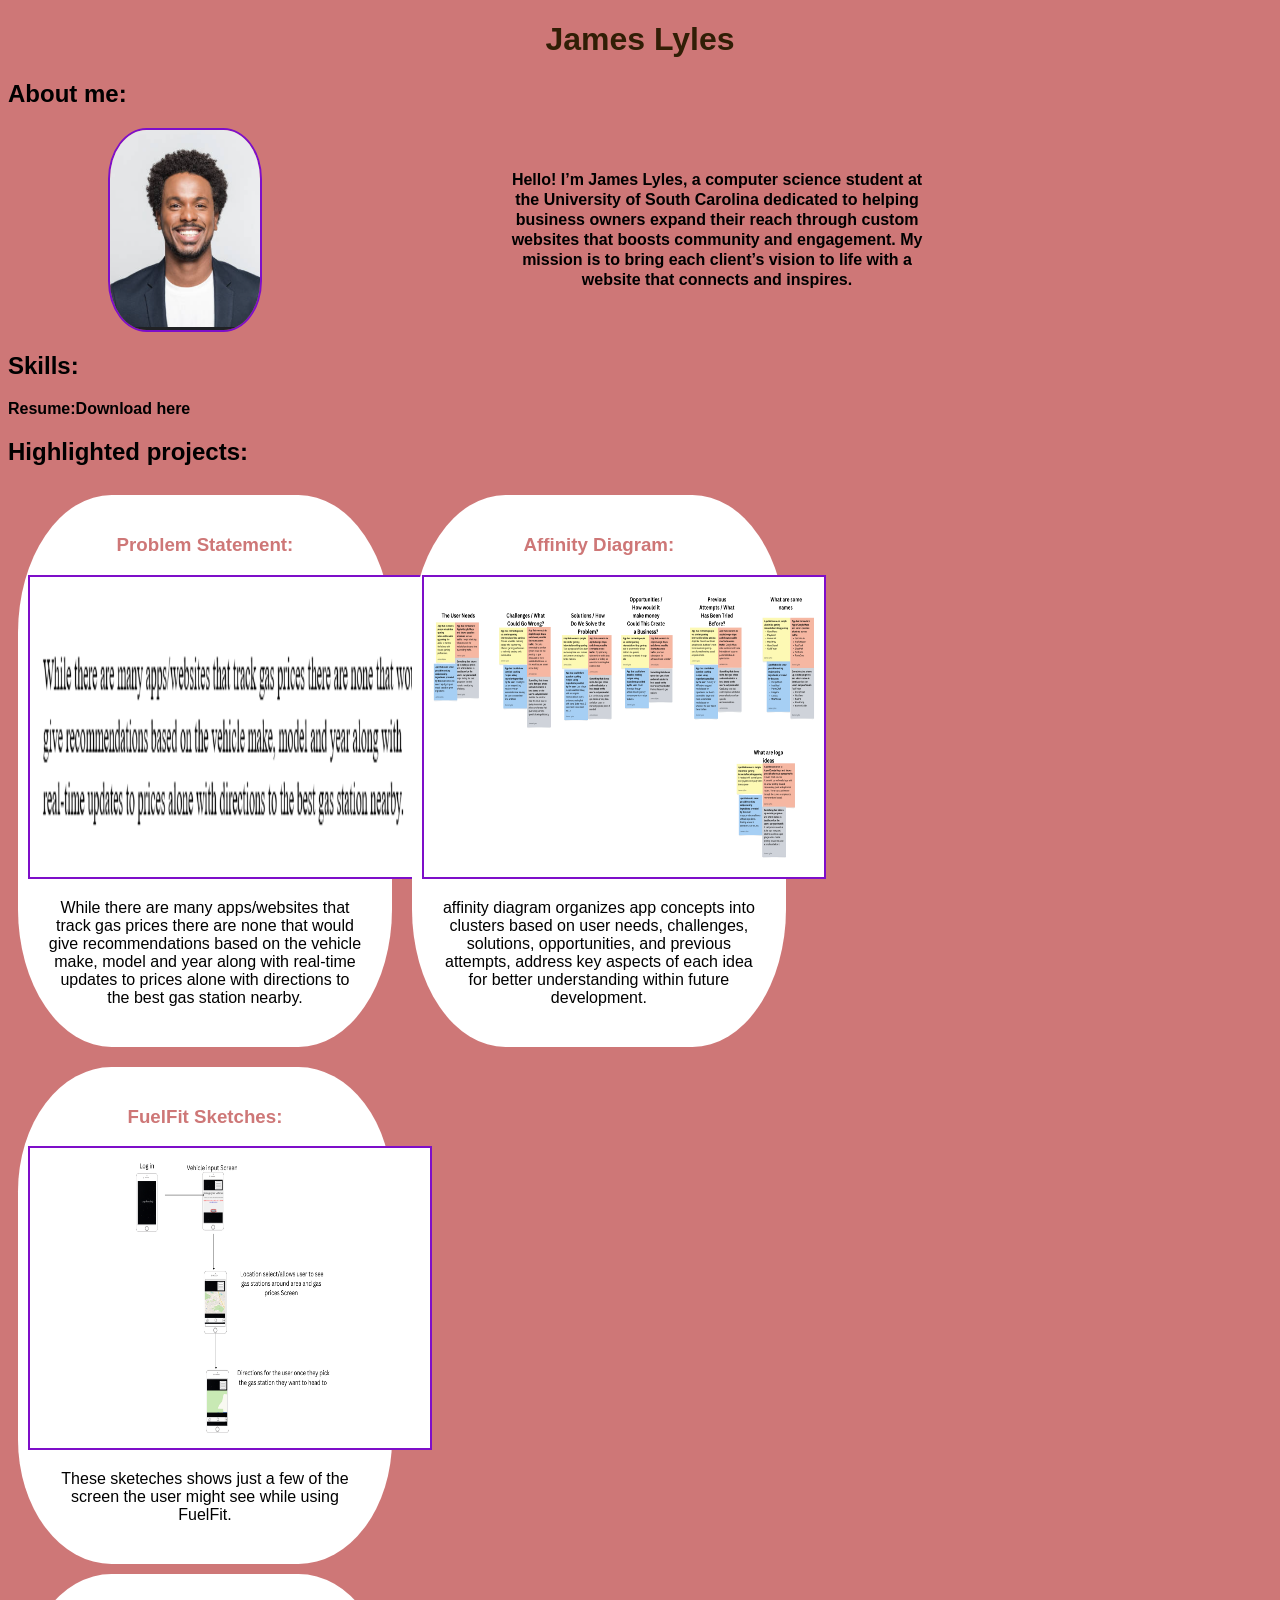
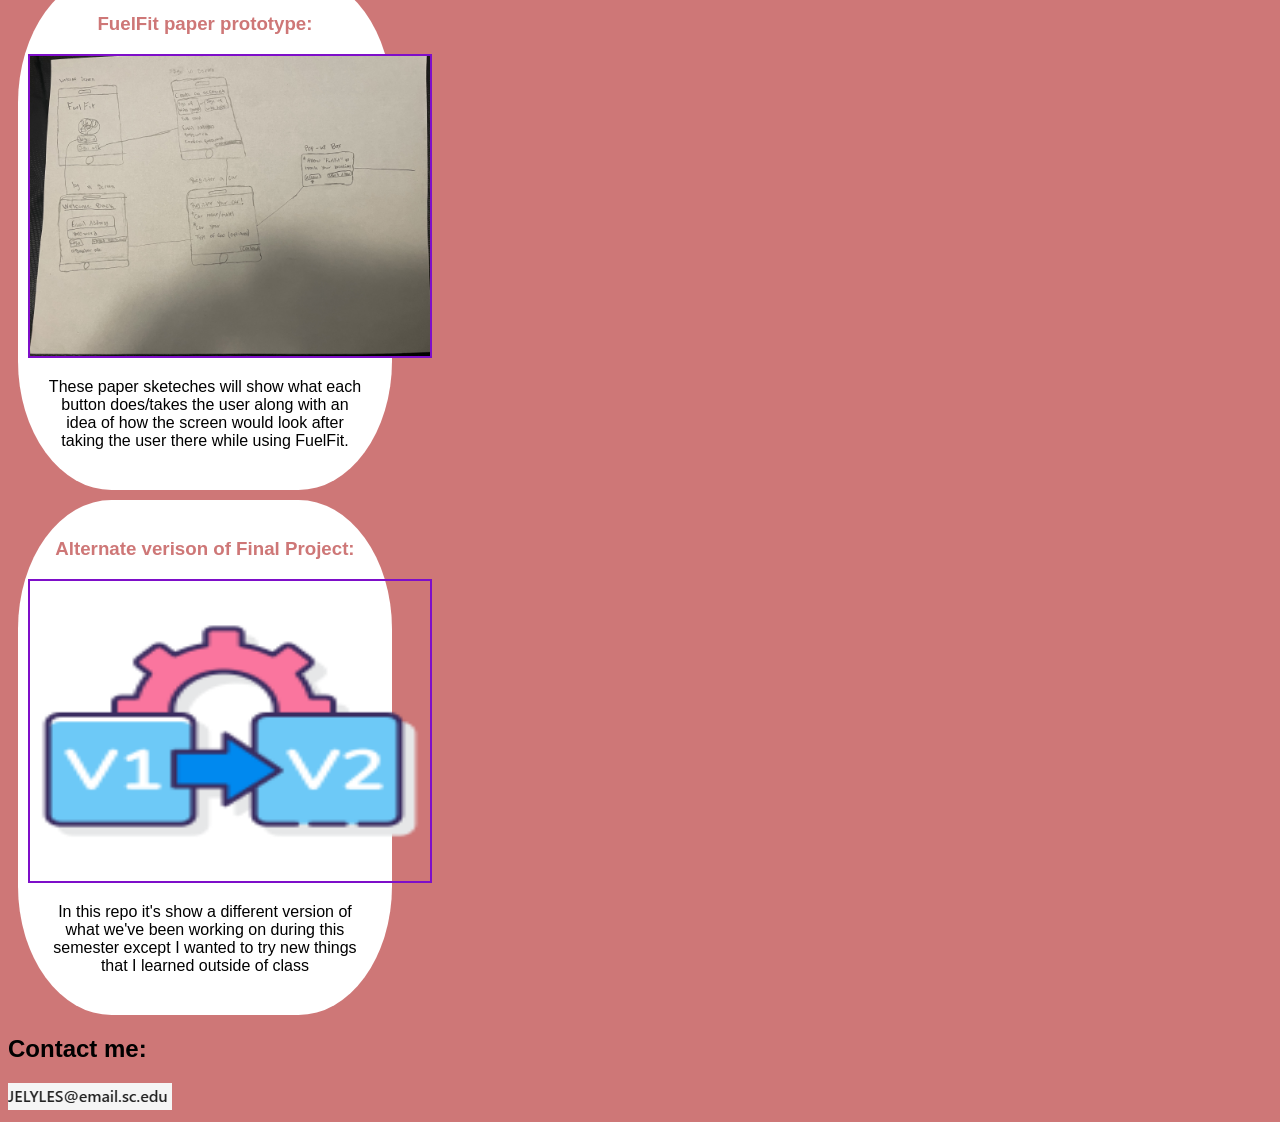
<file: index.html>
<!DOCTYPE html>
<html>
<head>
<title>CSCE 190: James lyles</title>
<link rel="stylesheet" href="styles.css" />
</head>
<body>
    <h1>James Lyles</h1>
    <h2>About me:</h2>
    <div class="about">
        <img src="images/Placeholder Headshot.png">
        <p>
            <b>Hello! I’m James Lyles, a computer science student at the University of South Carolina dedicated to helping business owners expand their reach through custom websites that boosts community and engagement.
             My mission is to bring each client’s vision to life with a website that connects and inspires.</b>
        </p>
        </div>

    <div class="about"> </div>
    <h2>Skills:</h2>
    <div class="skills">
        <p><b>Resume:</b><a href="files/Updated_JamesResume.pdf"><b>Download here</b></a></p>
    </div>
<p></p>
    
    <h2>Highlighted projects:</h2>

    <div class="projects">
        <!-- Problem Statement Assignment -->
<section class="project">
    <a href="files/Problem_Statement.pdf">
        <h3>Problem Statement:</h3></a>
    <a href="files/Problem_Statement.pdf">
        <img src="images/Problem-statment.png" >
    </a>
    <p>While there are many apps/websites that track gas prices there are none that would give recommendations based on the vehicle make, model and year along with real-time updates to prices alone with directions to the best gas station nearby.</p>
    </section>

    <!--Affinity Diagram Assignment -->
<section class="project">
    <a href="files/affinity diagram.pdf">
        <h3>Affinity Diagram:</h3>
    </a>
    <a href="files/affinity diagram.pdf">
        <img src="images/affinity diagram.png" >
    </a>
    <p>
    affinity diagram organizes app concepts into clusters based on user needs, challenges, solutions, opportunities, and previous attempts, address key aspects of each idea for  better understanding within future development.
    </p>
    </section>

    </div>


    <!--Sketches Assignment-->
<section class="project">
    <a href="files/FuelFit Sketches.pdf">
        <h3>FuelFit Sketches:</h3></a>
    <a href="files/FuelFit Sketches.pdf">
        <img src="images/main customer view (1).png"></a>
    <p>
    These sketeches shows just a few of the screen the user might see while using FuelFit. </p>
    </section>

    <!--Paper Prototype Assignment-->
<section class="project">
    <h3>FuelFit paper prototype:</h3></a>
    <a href="files/FuelFit paper prototype.pdf">
        <img src="images/FuelFit1.png"></a>
    <p>
    These paper sketeches will show what each button does/takes the user along with an idea of how the screen would look after taking the user there while using 
    FuelFit. </p>
    </section>

    <section class="project">
        <a href="https://github.com/CSCELyles/CSCEJay">
        <h3>Alternate verison of Final Project:</h3>
        </a>
        <a href="https://github.com/CSCELyles/CSCEJay">
        <img src="images/RandomPic.png">
        </a>
        <p>In this repo it's show a different version of what we've been working on during this semester except I wanted to try new things that I learned outside of class</p>
        </section>

    <h2>Contact me:</h2>

    <div class="contact"></div>
    <img src="images/ContactMe.png">
    </body>
</html
</file>
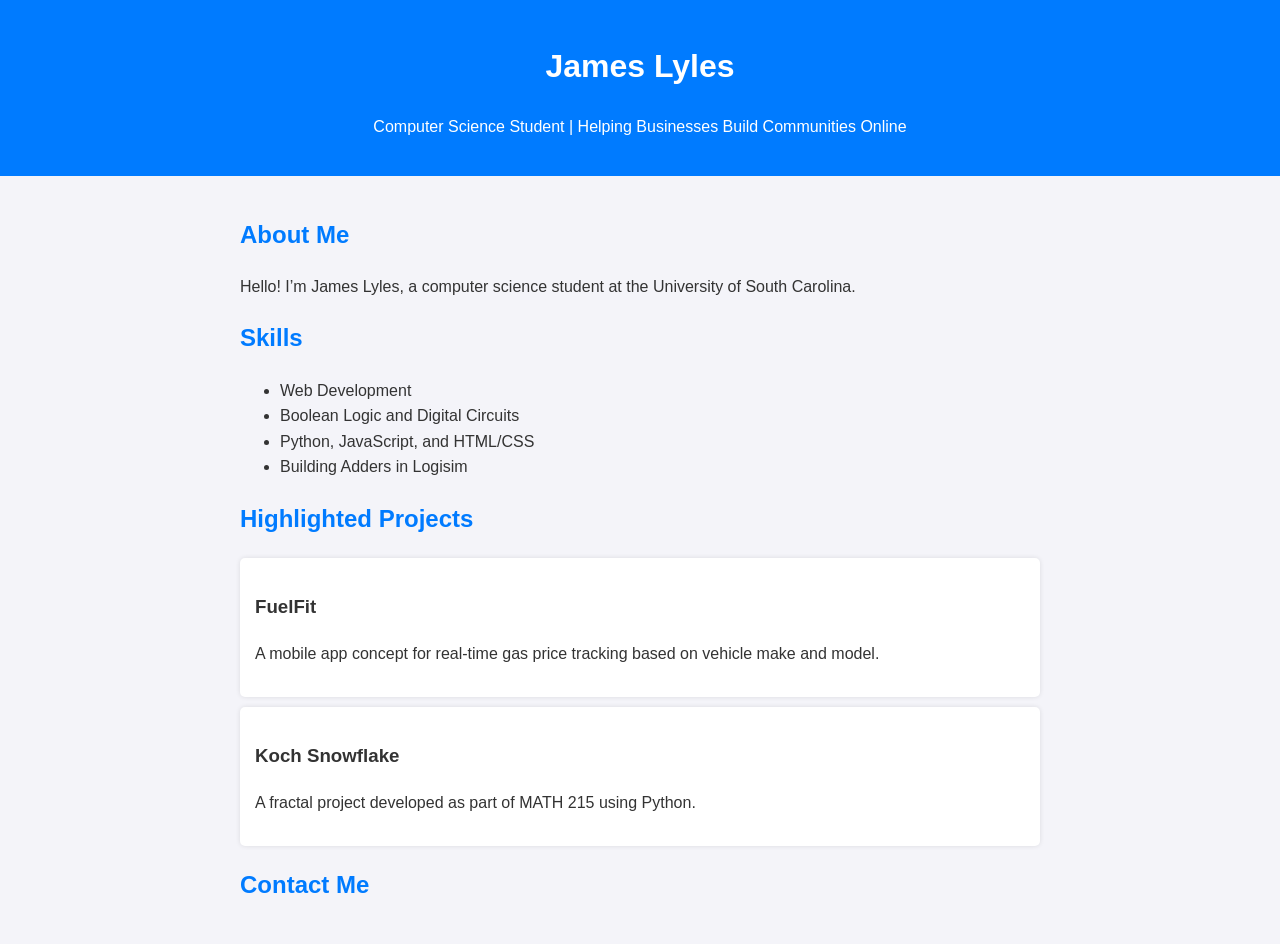
<file: files/test.html>
<html lang="en">
<head>
    <meta charset="UTF-8">
    <meta name="viewport" content="width=device-width, initial-scale=1.0">
    <title>James Lyles - Portfolio</title>
    <link rel="stylesheet" href="Styles.css">
</head>
<body>
    <header>
        <h1>James Lyles</h1>
        <p>Computer Science Student | Helping Businesses Build Communities Online</p>
    </header>

    <main>
        <section id="about">
            <h2>About Me</h2>
            <p>
                Hello! I’m James Lyles, a computer science student at the University of South Carolina. 
            </p>
        </section>

        <section id="skills">
            <h2>Skills</h2>
            <ul>
                <li>Web Development</li>
                <li>Boolean Logic and Digital Circuits</li>
                <li>Python, JavaScript, and HTML/CSS</li>
                <li>Building Adders in Logisim</li>
            </ul>
        </section>

        <section id="projects">
            <h2>Highlighted Projects</h2>
            <div class="project">
                <h3>FuelFit</h3>
                <p>A mobile app concept for real-time gas price tracking based on vehicle make and model.</p>
            </div>
            <div class="project">
                <h3>Koch Snowflake</h3>
                <p>A fractal project developed as part of MATH 215 using Python.</p>
            </div>
        </section>

        <section id="contact">
            <h2>Contact Me</h2>
        </section>
    </main>

</body>
</html>
</file>
<file: styles.css>
body{
    background-color: rgb(206, 119, 119);
    font-family: Arial, Helvetica, sans-serif;
}
h1{
    text-align: center;
    color: rgb(49, 30, 6);
}

.projects { display:flex; 
    flex-wrap:wrap;
 } 
.project
 {
width: 28%;
margin: 10px;
padding: 20px 10px;
background: white;
border-radius: 25%;
}
a { 
    text-decoration: none;
    color: black;
    }
    .project p { 
    text-align: center;
    margin: 20px;
    }
.project img{
    width: 400px;
    height: 300px;
    margin: 40px;
    border: 2px solid rgb(126, 14, 201); 
    display: block;
    margin:  auto;
    }

    h3{
        text-align: center;
        color: rgb(206, 119, 119);
    }
    .about{
        display:flex;
        flex-wrap:wrap;
        margin-right: 100px;
        margin-left: 100px;
        justify-content: center;
    }
    .about img {
        width: 150px;
        height: 200px;
        border-radius: 25%;
        border: 2px solid rgb(126, 14, 201);
        }
        .about p {
            width:40%;
            text-align: center;
            margin: auto;
            line-height: 125%;
            }
            h2{
                text-align: left;
                color: black;
            }
</file>
<file: files/Styles.css>
body {
    font-family: Arial, sans-serif;
    line-height: 1.6;
    margin: 0;
    padding: 0;
    color: #333;
    background: #f4f4f9;
}

header {
    background: #007BFF;
    color: #fff;
    padding: 20px;
    text-align: center;
}

main {
    padding: 20px;
    max-width: 800px;
    margin: 0 auto;
}

h2 {
    color: #007BFF;
}

.project {
    background: #fff;
    padding: 15px;
    margin: 10px 0;
    border-radius: 5px;
    box-shadow: 0 0 5px rgba(0, 0, 0, 0.1);
}
</file>
